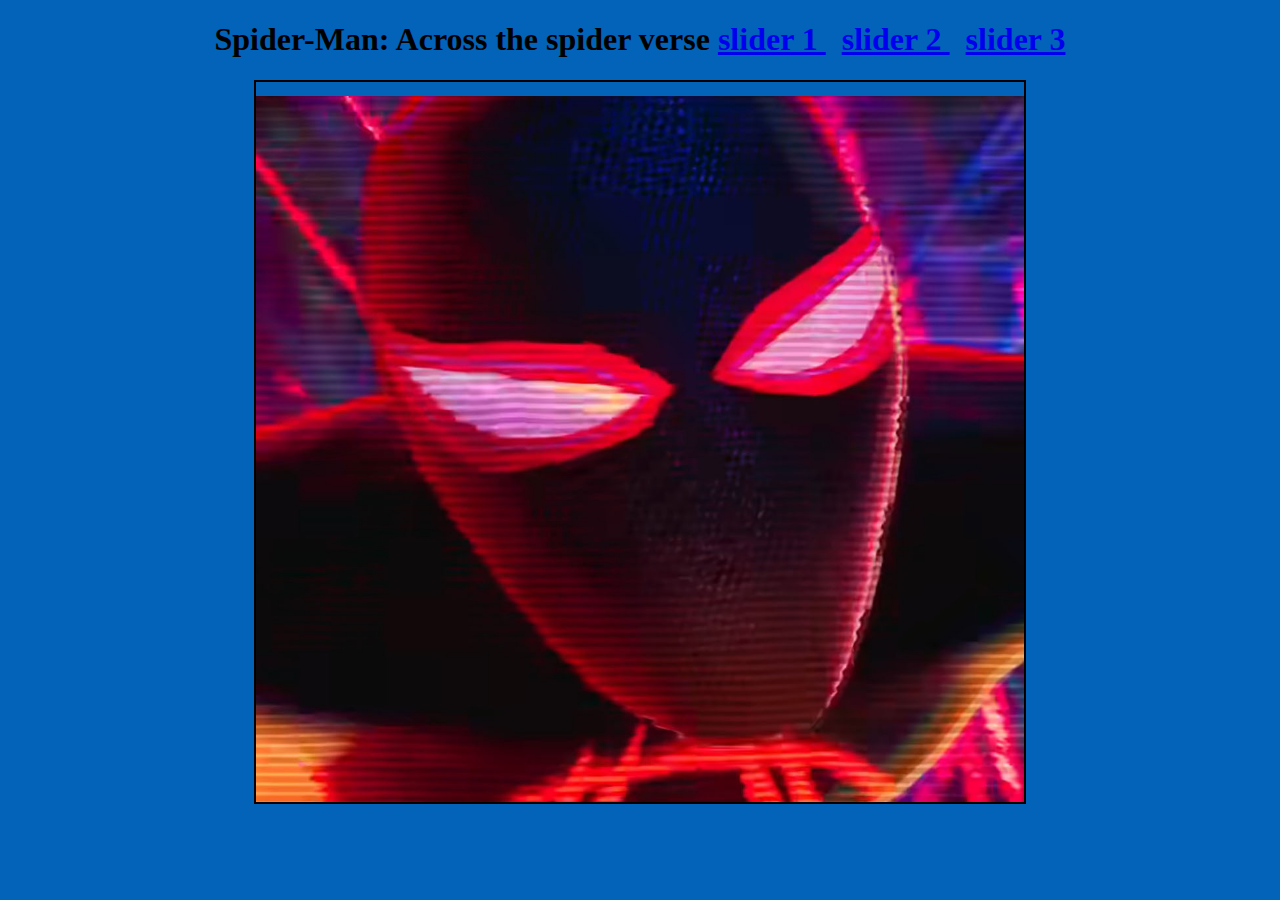
<file: slider/index.html>
<!DOCTYPE html>
<html lang="en">
<head>
    <meta charset="UTF-8">
    <meta name="viewport" content="width=device-width, initial-scale=1.0">
    <link rel="stylesheet" href="style.css">
    <title>Document</title>
</head>
<body>
    <h1>Spider-Man: Across the spider verse  <a href="index.html">slider 1 </a>&nbsp; <a href="secound.html">slider 2 </a> &nbsp; <a href="third.html">slider 3 </a> </h1>
       <div id="theSlider">

       </div>
    
</body>
</html>
</file>
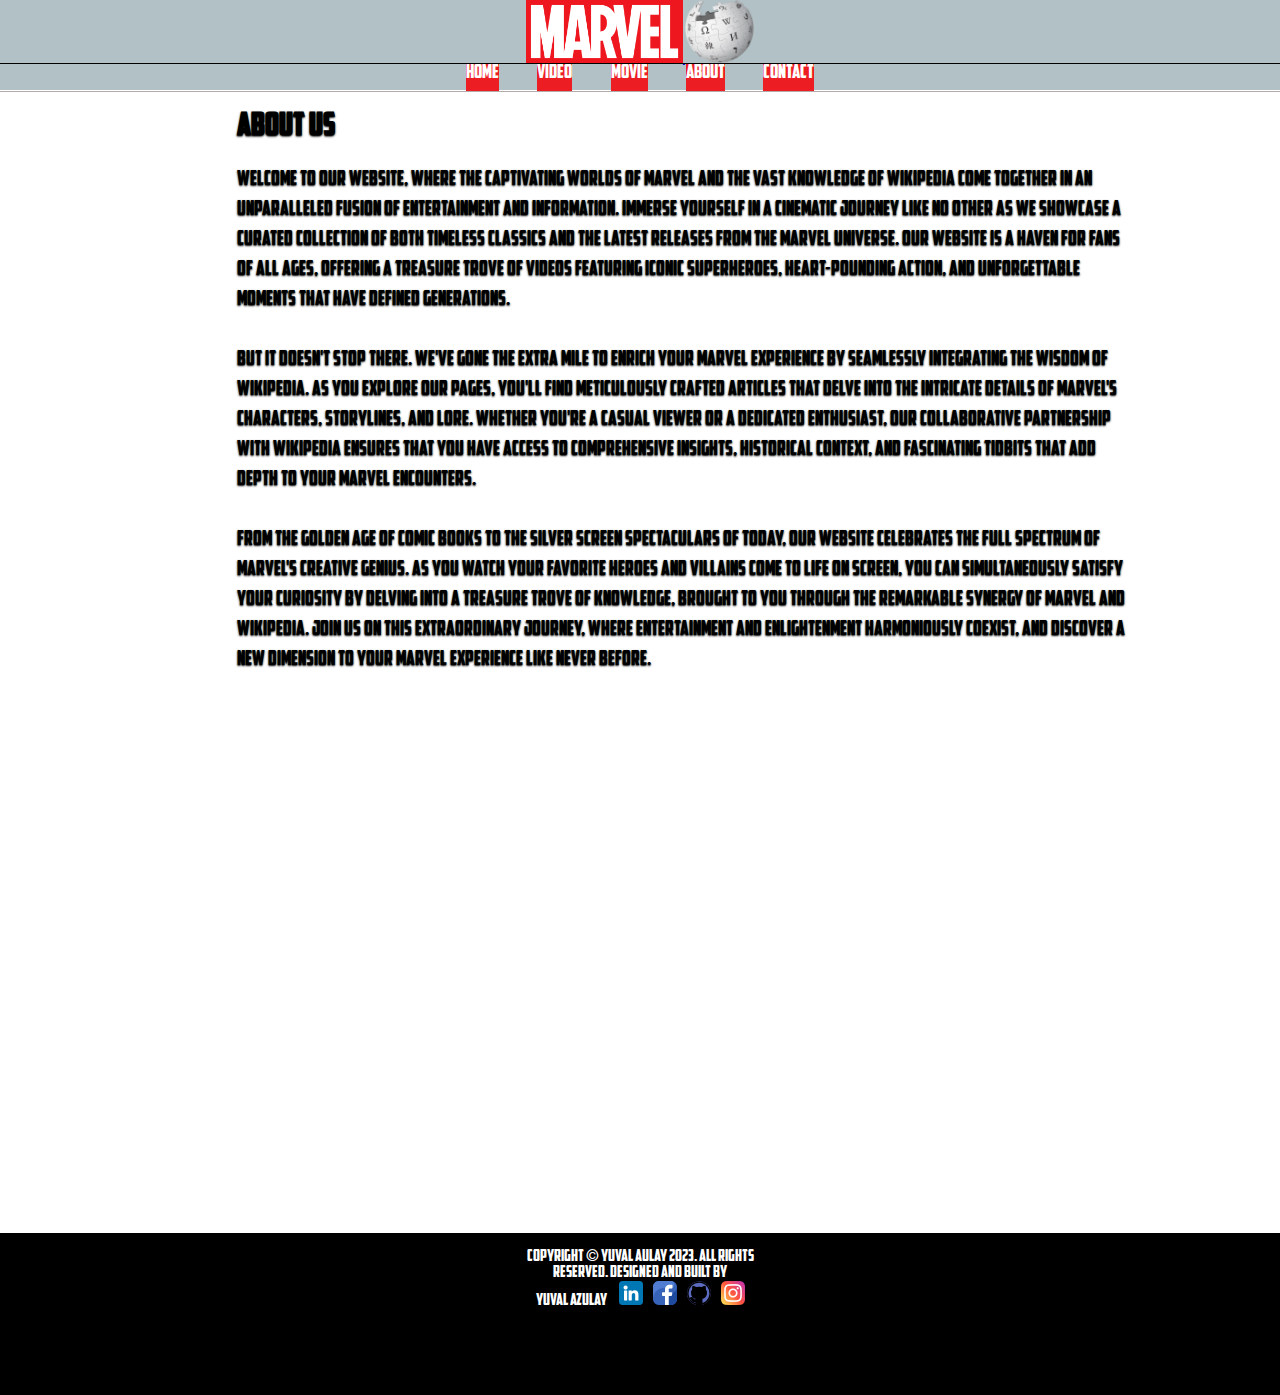
<file: about.html>
<!DOCTYPE html>
<html lang="en">
<head>
    <meta charset="UTF-8">
    <meta name="viewport" content="width=device-width, initial-scale=1.0">
    <link rel="icon" type="image/png" href="icons and imgs/m.png" />
    <link rel="stylesheet" href="style.css">
    <link rel="stylesheet" href="about.css">
    <title>About Us</title>
</head>
<body>
    <div id="gridContainer">
        <div id="header">
            <div id="logos"><a href="index.html">
            <img src="icons and imgs/marvel_logo.png" alt="marvel" id="marvelLogo">
            <img src="icons and imgs/wiki.png" alt="wiki" id="wikiLogo">
            </a></div>
            <div id="menu">
                <a class="Atags" href="index.html">Home</a>
                <a class="Atags"  href="videos.html">Video</a>
                <a class="Atags" href="movies.html">Movie</a>
                <a class="Atags" href="about.html">About</a>
                <a class="Atags" href="contact.html">Contact</a>
                </div>
        </div>
        <div id="mainAbout">
            <img src="icons and imgs/spiderman_cowebs.webp" alt="spiderman on cowebs" id="spiderman_cowebs">
            <div id="about">
                <h1>About Us</h1>
                <p id="pabout">Welcome to our website, where the captivating worlds of Marvel and the vast knowledge of Wikipedia come together in an unparalleled fusion of entertainment and information. Immerse yourself in a cinematic journey like no other as we showcase a curated collection of both timeless classics and the latest releases from the Marvel universe. Our website is a haven for fans of all ages, offering a treasure trove of videos featuring iconic superheroes, heart-pounding action, and unforgettable moments that have defined generations. <br><br>

                    But it doesn't stop there. We've gone the extra mile to enrich your Marvel experience by seamlessly integrating the wisdom of Wikipedia. As you explore our pages, you'll find meticulously crafted articles that delve into the intricate details of Marvel's characters, storylines, and lore. Whether you're a casual viewer or a dedicated enthusiast, our collaborative partnership with Wikipedia ensures that you have access to comprehensive insights, historical context, and fascinating tidbits that add depth to your Marvel encounters. <br><br>
                    
                    From the golden age of comic books to the silver screen spectaculars of today, our website celebrates the full spectrum of Marvel's creative genius. As you watch your favorite heroes and villains come to life on screen, you can simultaneously satisfy your curiosity by delving into a treasure trove of knowledge, brought to you through the remarkable synergy of Marvel and Wikipedia. Join us on this extraordinary journey, where entertainment and enlightenment harmoniously coexist, and discover a new dimension to your Marvel experience like never before.</p>
            </div>

        </div>
        <div id="footerAbout">
            <div id="divFooterText">
                <p id="pfooter">Copyright © Yuval Aulay 2023. All rights reserved. Designed and built by <br> Yuval Azulay &nbsp; <a class="logo" href="https://www.linkedin.com/in/yuval-azulay-976b7b22a/"><img src="icons and imgs/linkedin.png" alt="linkedin"></a>&nbsp;
                  <a class="logo" href="https://www.facebook.com/yuval.azulai/"><img src="icons and imgs/facebook.png" alt="linkedin"></a>&nbsp;
                     <a class="logo" href="https://github.com/yuvalaz"><img src="icons and imgs/github.png" alt=""></a>&nbsp;
                     <a class="logo" href="https://www.instagram.com/yuval_azulai20/"><img src="icons and imgs/instagram.png" alt=""></a></p>
            </div>
        </div>
        </div>
    </div>  


  
</body>
</html>
</file>
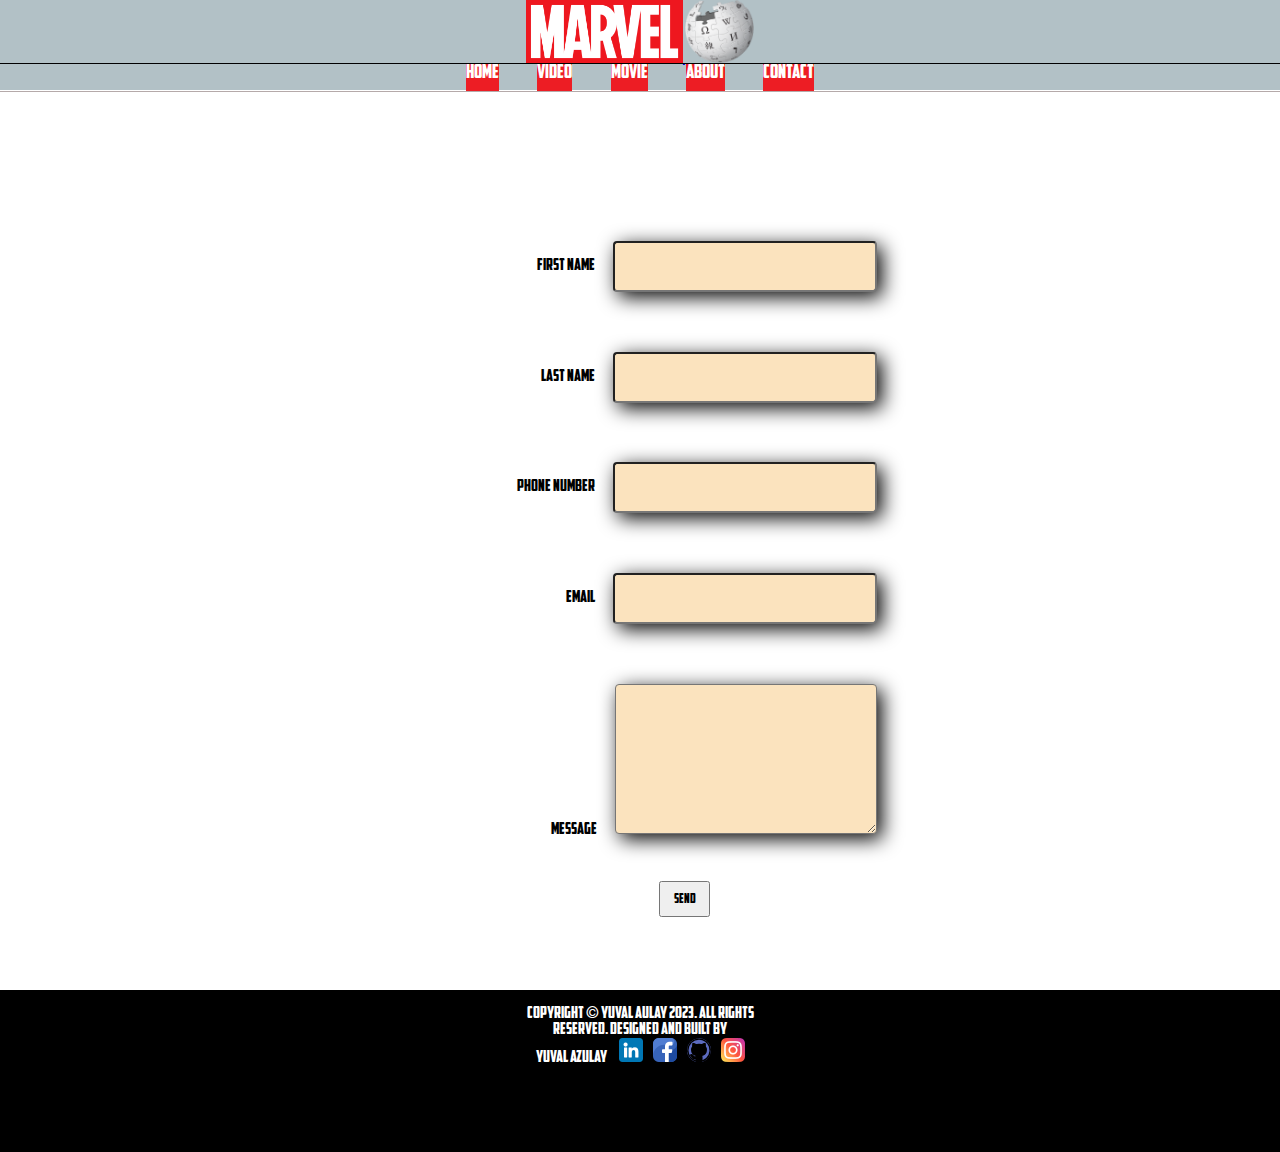
<file: contact.html>
<!DOCTYPE html>
<html lang="en">
<head>
    <meta charset="UTF-8">
    <meta name="viewport" content="width=device-width, initial-scale=1.0">
    <link rel="icon" type="image/png" href="icons and imgs/m.png" />
    <link rel="stylesheet" href="style.css">
    <link rel="stylesheet" href="contact.css">
    <title>Contact</title>
</head>
<body>
    <div id="gridContainer">
        <div id="header">
            <div id="logos"><a href="index.html">
            <img src="icons and imgs/marvel_logo.png" alt="marvel" id="marvelLogo">
            <img src="icons and imgs/wiki.png" alt="wiki" id="wikiLogo">
            </a></div>
            <div id="menu">
                <a class="Atags" href="index.html">Home</a>
                <a class="Atags"  href="videos.html">Video</a>
                <a class="Atags" href="movies.html">Movie</a>
                <a class="Atags" href="about.html">About</a>
                <a class="Atags" href="contact.html">Contact</a>
                </div>
        </div>
        <div id="mainContact">
            <img src="icons and imgs/spiderman_cowebs.webp" alt="spiderman on cowebs" id="spiderman_cowebs">
            <form action="">
            <div id="formDiv">
              <p>First Name &nbsp;&nbsp;<input class="input" type="text" id="fname" for="fname" required></p>
                <p>Last Name &nbsp;&nbsp;<input class="input" type="text" id="lname" for="lname" required></p>
                <p>Phone Number &nbsp;&nbsp;<input class="input" type="text" id="pnum" for="phone" required></p>
                <p>Email &nbsp;&nbsp;<input class="input" type="email" id="email" for="email" required></p>
                <p id="pmessage">&nbsp;&nbsp;&nbsp;&nbsp;Message &nbsp;&nbsp;<textarea class="input" id="message" name="message" rows="40" cols="7" required></textarea></p>
                 <button id="button">Send</button> 
            </div>
            </form>
        </div>
        <div id="footer">
            <div id="divFooterText">
                <p id="pfooter">Copyright © Yuval Aulay 2023. All rights reserved. Designed and built by <br> Yuval Azulay &nbsp; <a class="logo" href="https://www.linkedin.com/in/yuval-azulay-976b7b22a/"><img src="icons and imgs/linkedin.png" alt="linkedin"></a>&nbsp;
                  <a class="logo" href="https://www.facebook.com/yuval.azulai/"><img src="icons and imgs/facebook.png" alt="linkedin"></a>&nbsp;
                     <a class="logo" href="https://github.com/yuvalaz"><img src="icons and imgs/github.png" alt=""></a>&nbsp;
                     <a class="logo" href="https://www.instagram.com/yuval_azulai20/"><img src="icons and imgs/instagram.png" alt=""></a></p>
            </div>
        </div>
        </div>
    </div>  


  
</body>
</html>
</file>
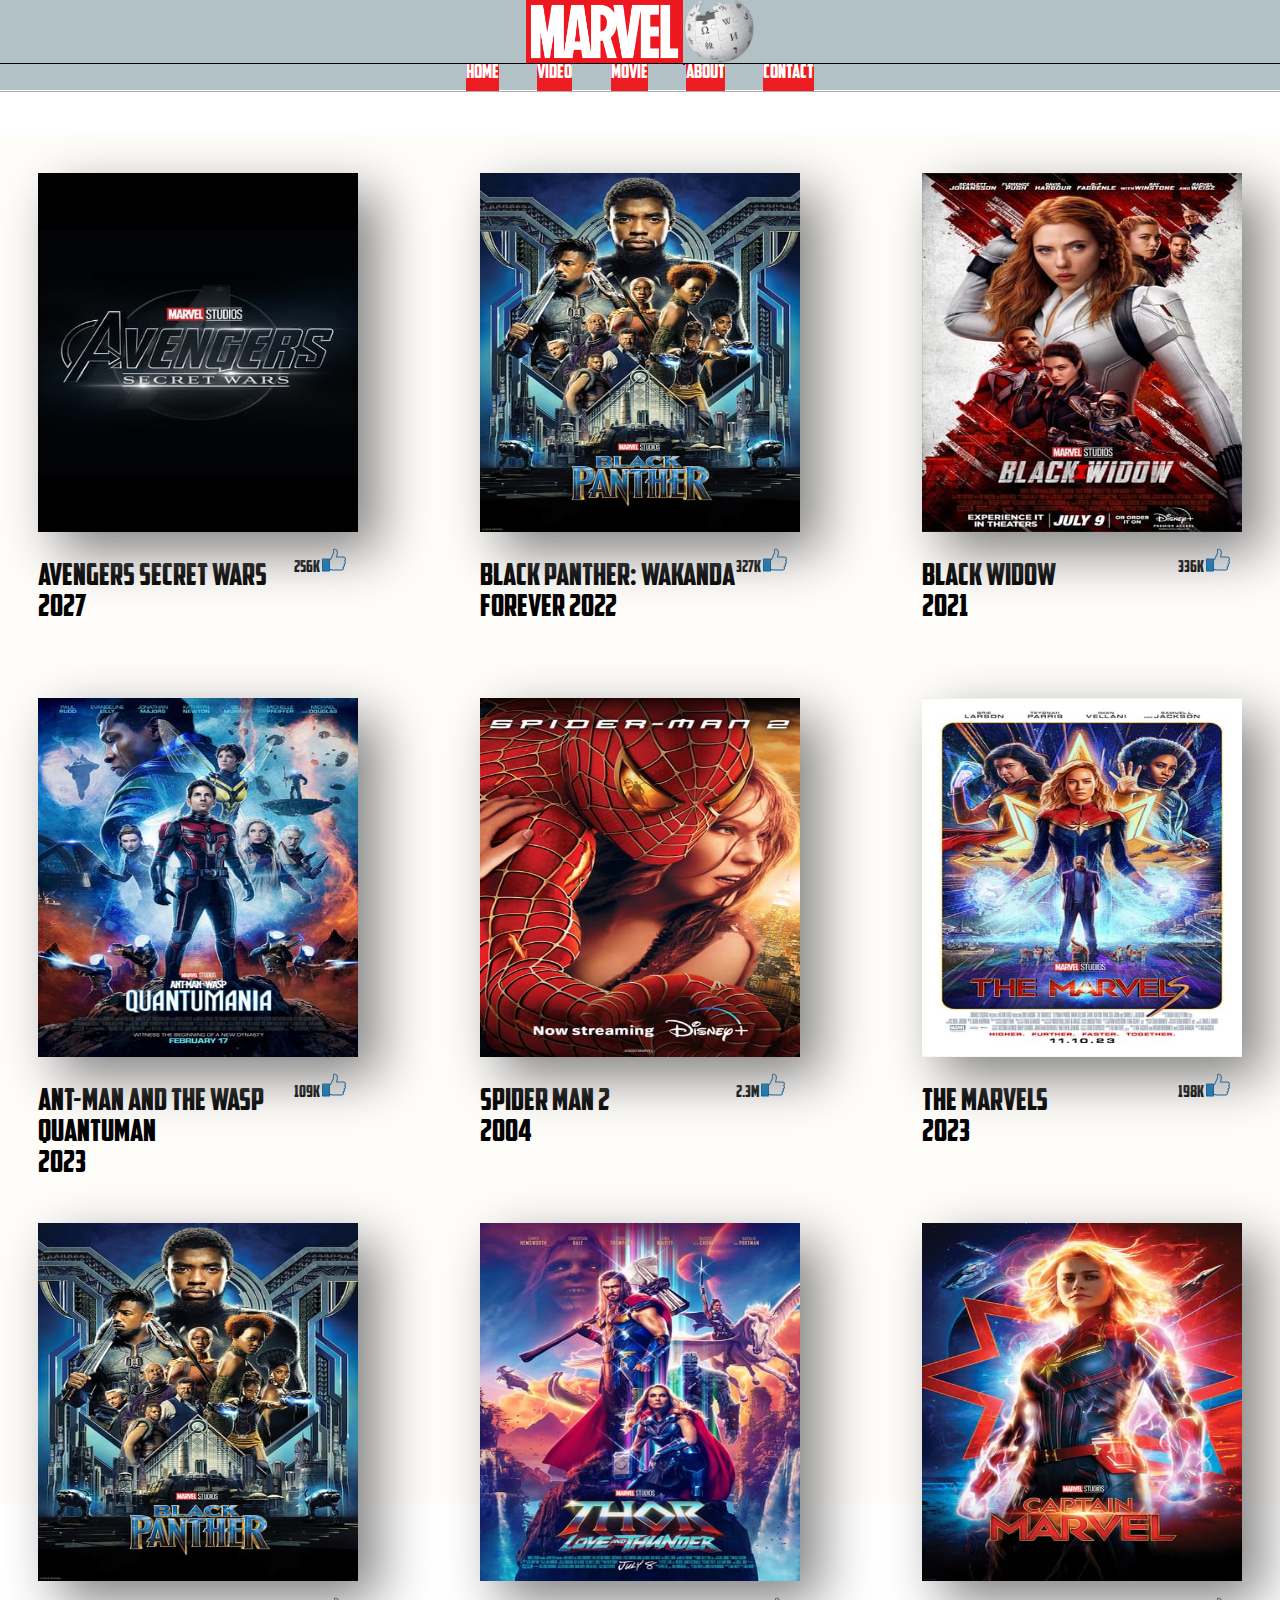
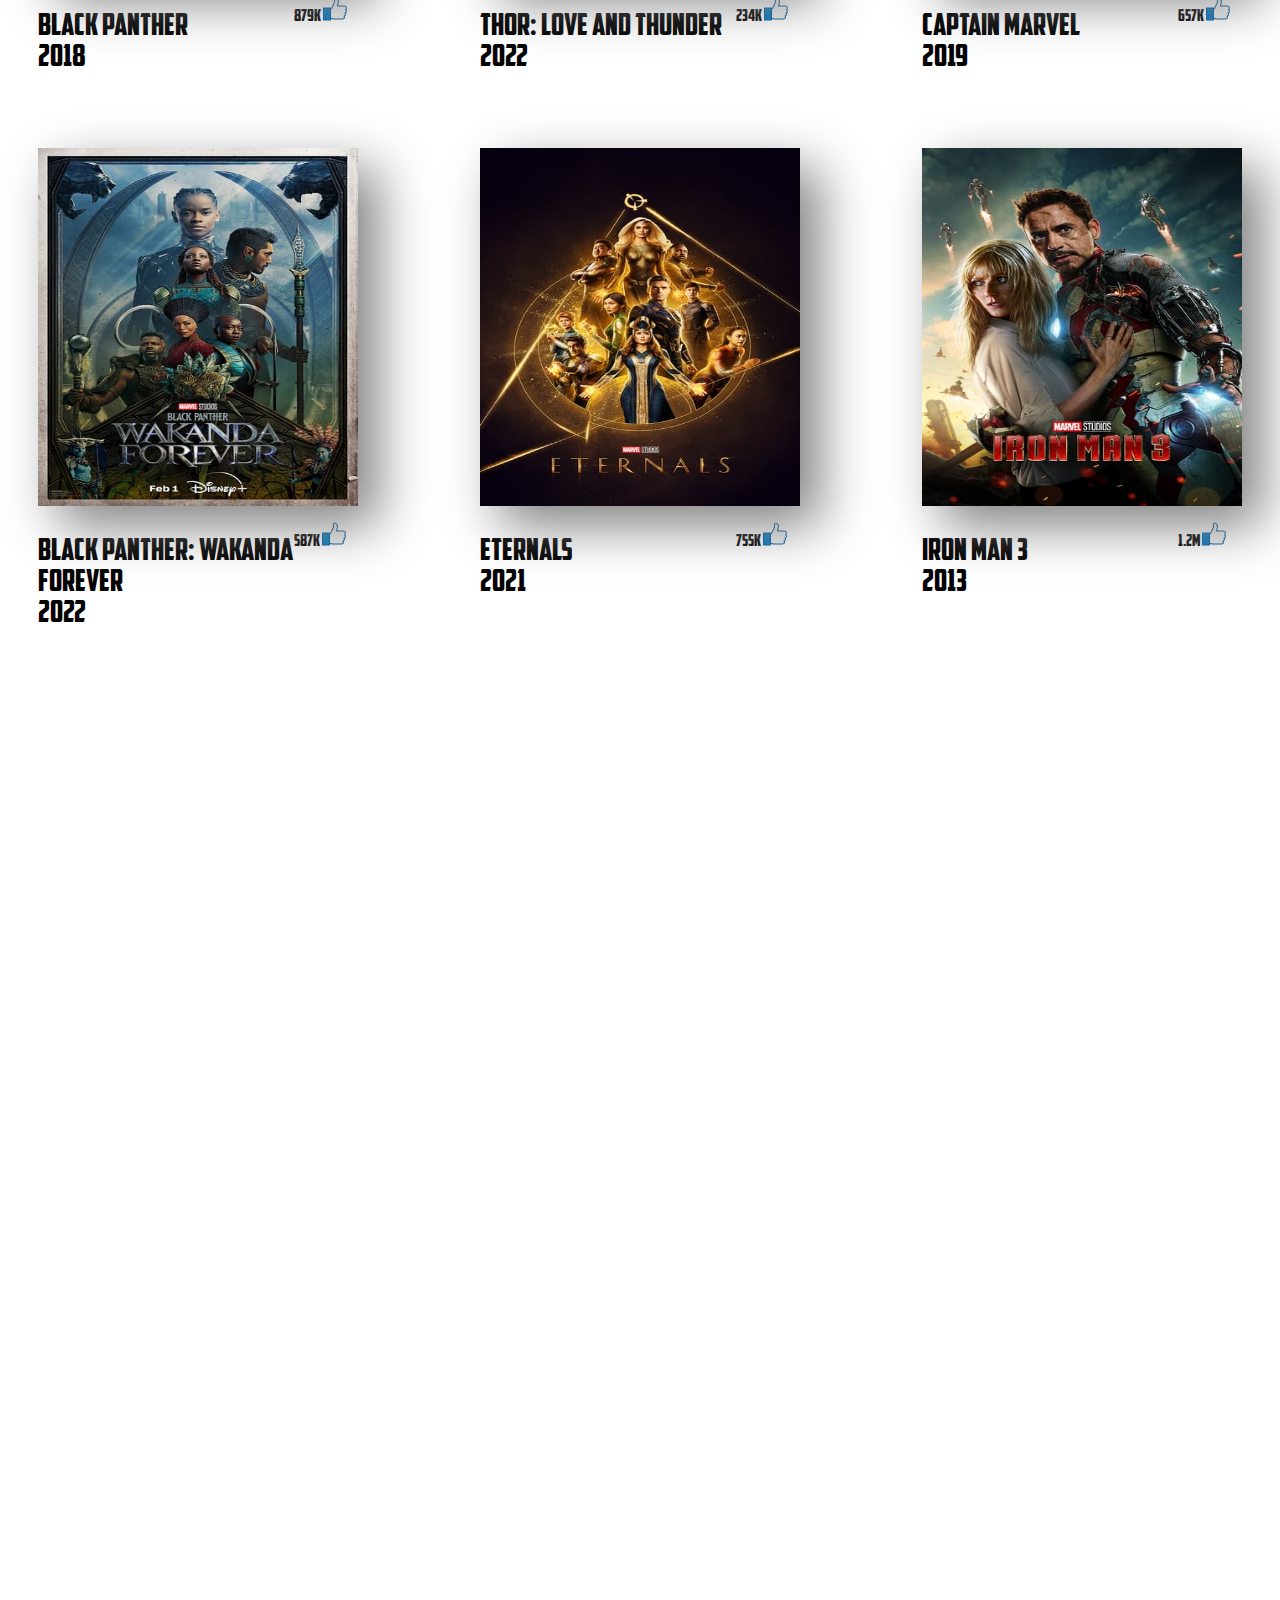
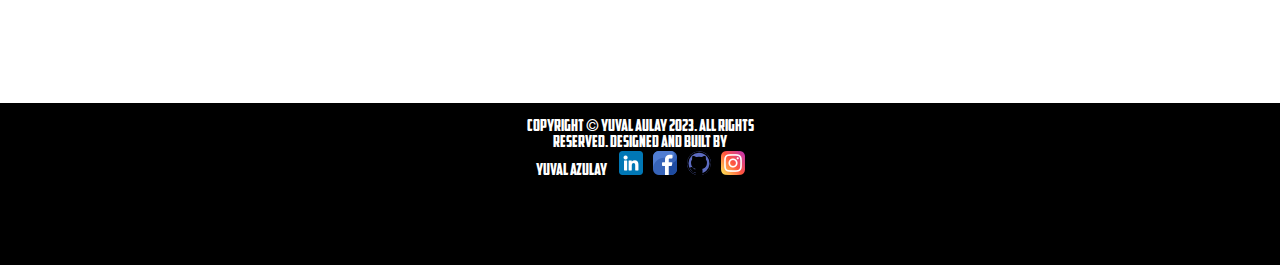
<file: movies.html>
<!DOCTYPE html>
<html lang="en">
<head>
    <meta charset="UTF-8">
    <meta name="viewport" content="width=device-width, initial-scale=1.0">
    <link rel="icon" type="image/png" href="icons and imgs/m.png" />
    <link rel="stylesheet" href="style.css">
    <link rel="stylesheet" href="movies.css">
    <title>Movies</title>
</head>
<body>
    <div id="gridContainer">
        <div id="header">
            <div id="logos"><a href="index.html">
            <img src="icons and imgs/marvel_logo.png" alt="marvel" id="marvelLogo">
            <img src="icons and imgs/wiki.png" alt="wiki" id="wikiLogo">
            </a></div>
            <div id="menu">
                <a class="Atags" href="index.html">Home</a>
                <a class="Atags"  href="videos.html">Video</a>
                <a class="Atags" href="movies.html">Movie</a>
                <a class="Atags" href="about.html">About</a>
                <a class="Atags" href="contact.html">Contact</a>
                </div>
        </div>
        <div id="mainMovies">
             <div class="picture">
                <img src="icons and imgs/Avengers_Secret_Wars.jpg" alt="Avengers Secret Wars" title="Avengers Secret Wars" class="moviesPic">
                <p class="pPic">Avengers Secret Wars <br> 2027</p>
                <p class="likes">256K <img src="icons and imgs/like.png" alt=""></p>
             </div>
             <div class="picture">
                <img src="icons and imgs/black_panther.jpg" alt="Black Panther" title="Black Panther" class="moviesPic">
                <p class="pPic">Black Panther: Wakanda Forever 2022</p>
                <p class="likes">327K <img src="icons and imgs/like.png" alt=""></p>
             </div>
             <div class="picture">
                <img src="icons and imgs/black_widow.jpg" alt="Black Widow" title="Black Widow" class="moviesPic">
                <p class="pPic">Black Widow <br> 2021</p>
                <p class="likes">336K <img src="icons and imgs/like.png" alt=""></p>
             </div>
             <div class="picture">
                <img src="icons and imgs/ant-man_and_the_wasp_quantumania.jpg" alt="Ant-man And The Wasp Quantuman" title="Ant-man And The Wasp: Quantumania" class="moviesPic">
                <p class="pPic">Ant-man And The Wasp Quantuman <br> 2023</p>
                <p class="likes">109K <img src="icons and imgs/like.png" alt=""></p>
             </div>
             <div class="picture">
                <img src="icons and imgs/spider-man2.jpg" alt="Spider Man 2" title="Spider Man 2" class="moviesPic">
                <p class="pPic">Spider Man 2 <br> 2004</p>
                <p class="likes">2.3M <img src="icons and imgs/like.png" alt=""></p>
             </div>
             <div class="picture">
                <img src="icons and imgs/The_Marvels.jpg" alt="The Marvels" title="The Marvels" class="moviesPic">
                <p class="pPic">The Marvels <br> 2023</p>
                <p class="likes">198K <img src="icons and imgs/like.png" alt=""></p>
             </div>
             <div class="picture">
                <img src="icons and imgs/black_panther.jpg" alt="Black Panther" title="Black Panther" class="moviesPic">
                <p class="pPic">Black Panther <br> 2018</p>
                <p class="likes">879K <img src="icons and imgs/like.png" alt=""></p>
             </div>
             <div class="picture">
                <img src="icons and imgs/thor_love_and_thunder.jpg" alt="Thor: Love And Thunder" title="Thor: Love And Thunder" class="moviesPic">
                <p class="pPic">Thor: Love And Thunder <br> 2022</p>
                <p class="likes">234K <img src="icons and imgs/like.png" alt=""></p>
             </div>
             <div class="picture">
                <img src="icons and imgs/captain_marvel.jpg" alt="Captain Marvel" title="Captain Marvel" class="moviesPic">
                <p class="pPic">Captain Marvel <br> 2019</p>
                <p class="likes">657K <img src="icons and imgs/like.png" alt=""></p>
             </div>
             <div class="picture">
                <img src="icons and imgs/black_panther_wakanda_forever.jpg" alt="Black Panther: Wakanda Forever" title="Black Panther: Wakanda Forever" class="moviesPic">
                <p class="pPic">Black Panther: Wakanda Forever <br> 2022</p>
                <p class="likes">587K <img src="icons and imgs/like.png" alt=""></p>
             </div>
             <div class="picture">
                <img src="icons and imgs/eternals.jpg" alt="Eternals" title="Eternals" class="moviesPic">
                <p class="pPic">Eternals <br> 2021</p>
                <p class="likes">755K <img src="icons and imgs/like.png" alt=""></p>
             </div>
             <div class="picture">
                <img src="icons and imgs/iron_man3.jpg" alt="Iron Man 3" title="Iron Man 3" class="moviesPic">
                <p class="pPic">Iron Man 3  <br> 2013</p>
                <p class="likes">1.2M <img src="icons and imgs/like.png" alt=""></p>
             </div>
        </div>    
        </div>
        </div>
        <div id="footerMovies">
            <div id="divFooterText">
                <p id="pfooter">Copyright © Yuval Aulay 2023. All rights reserved. Designed and built by <br> Yuval Azulay &nbsp; <a class="logo" href="https://www.linkedin.com/in/yuval-azulay-976b7b22a/"><img src="icons and imgs/linkedin.png" alt="linkedin"></a>&nbsp;
                  <a class="logo" href="https://www.facebook.com/yuval.azulai/"><img src="icons and imgs/facebook.png" alt="linkedin"></a>&nbsp;
                     <a class="logo" href="https://github.com/yuvalaz"><img src="icons and imgs/github.png" alt=""></a>&nbsp;
                     <a class="logo" href="https://www.instagram.com/yuval_azulai20/"><img src="icons and imgs/instagram.png" alt=""></a></p>
            </div>
        </div> 
         



</body>
</html>
</file>
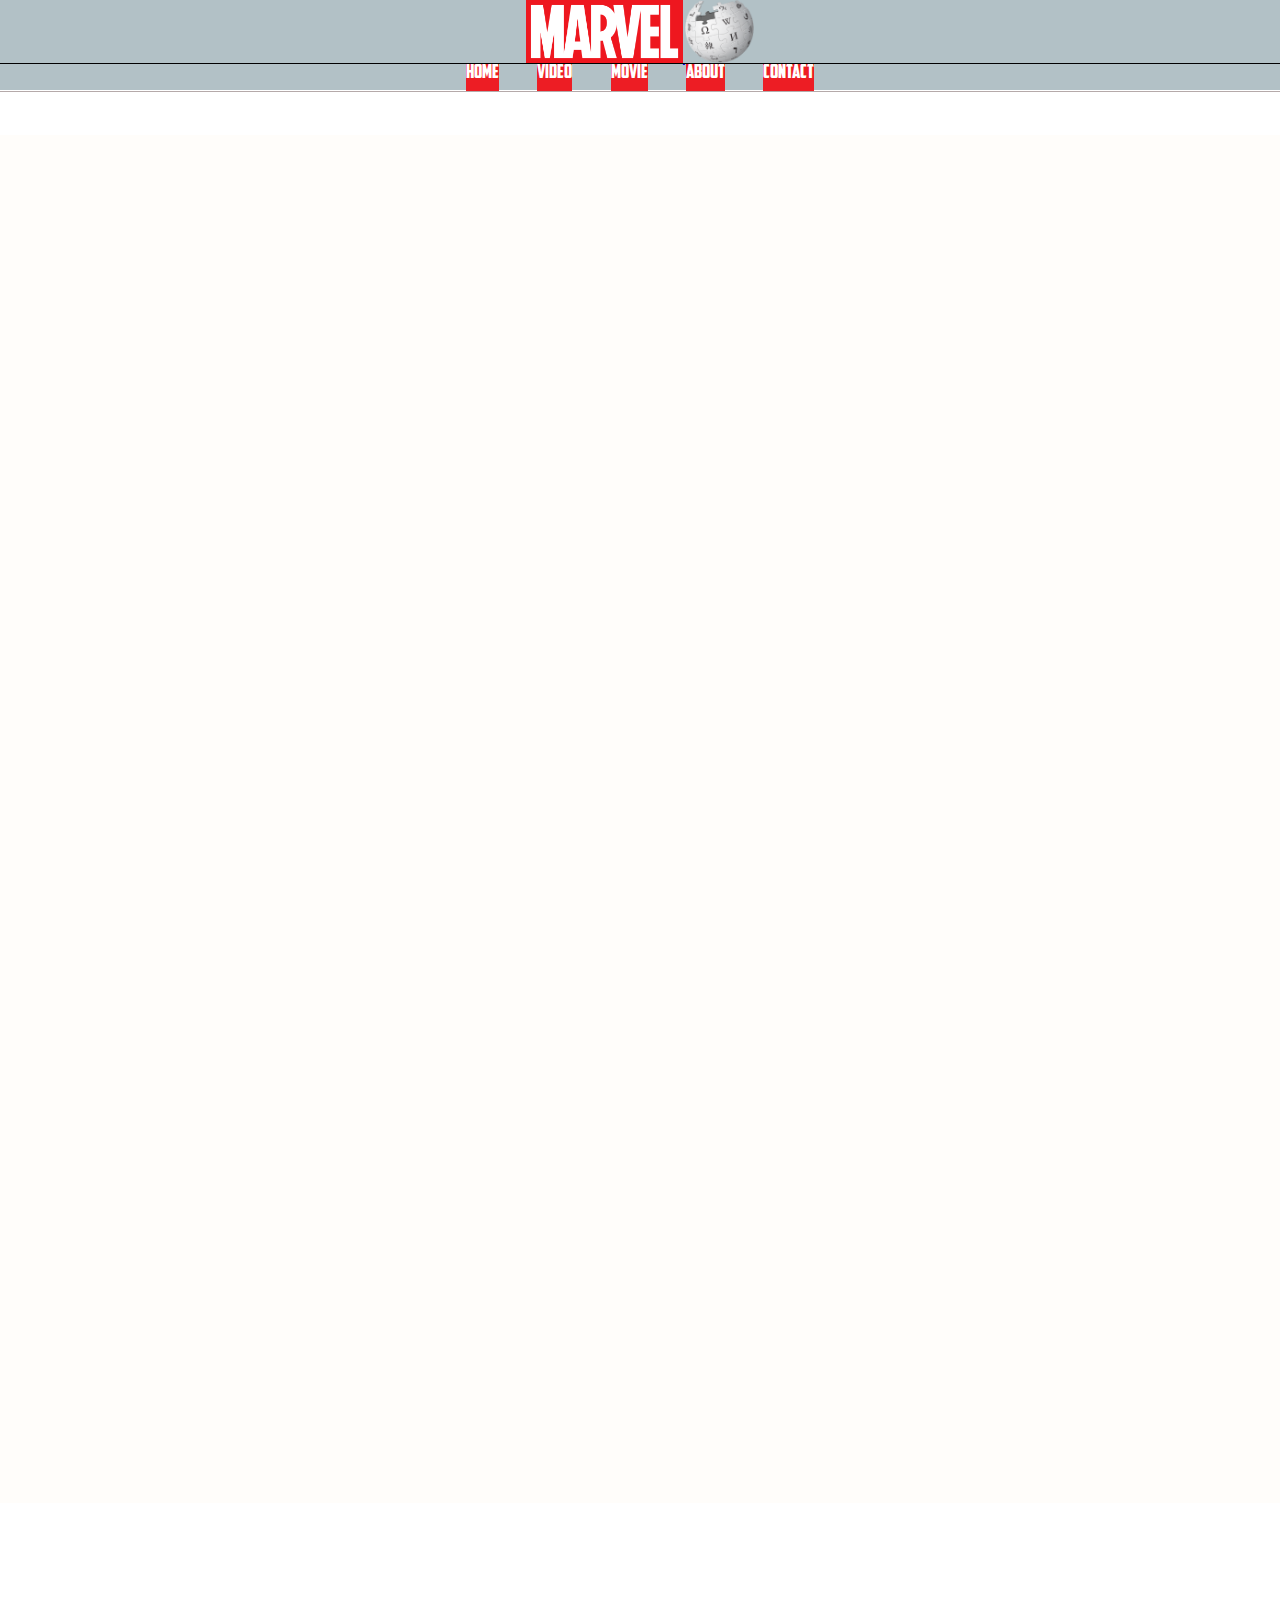
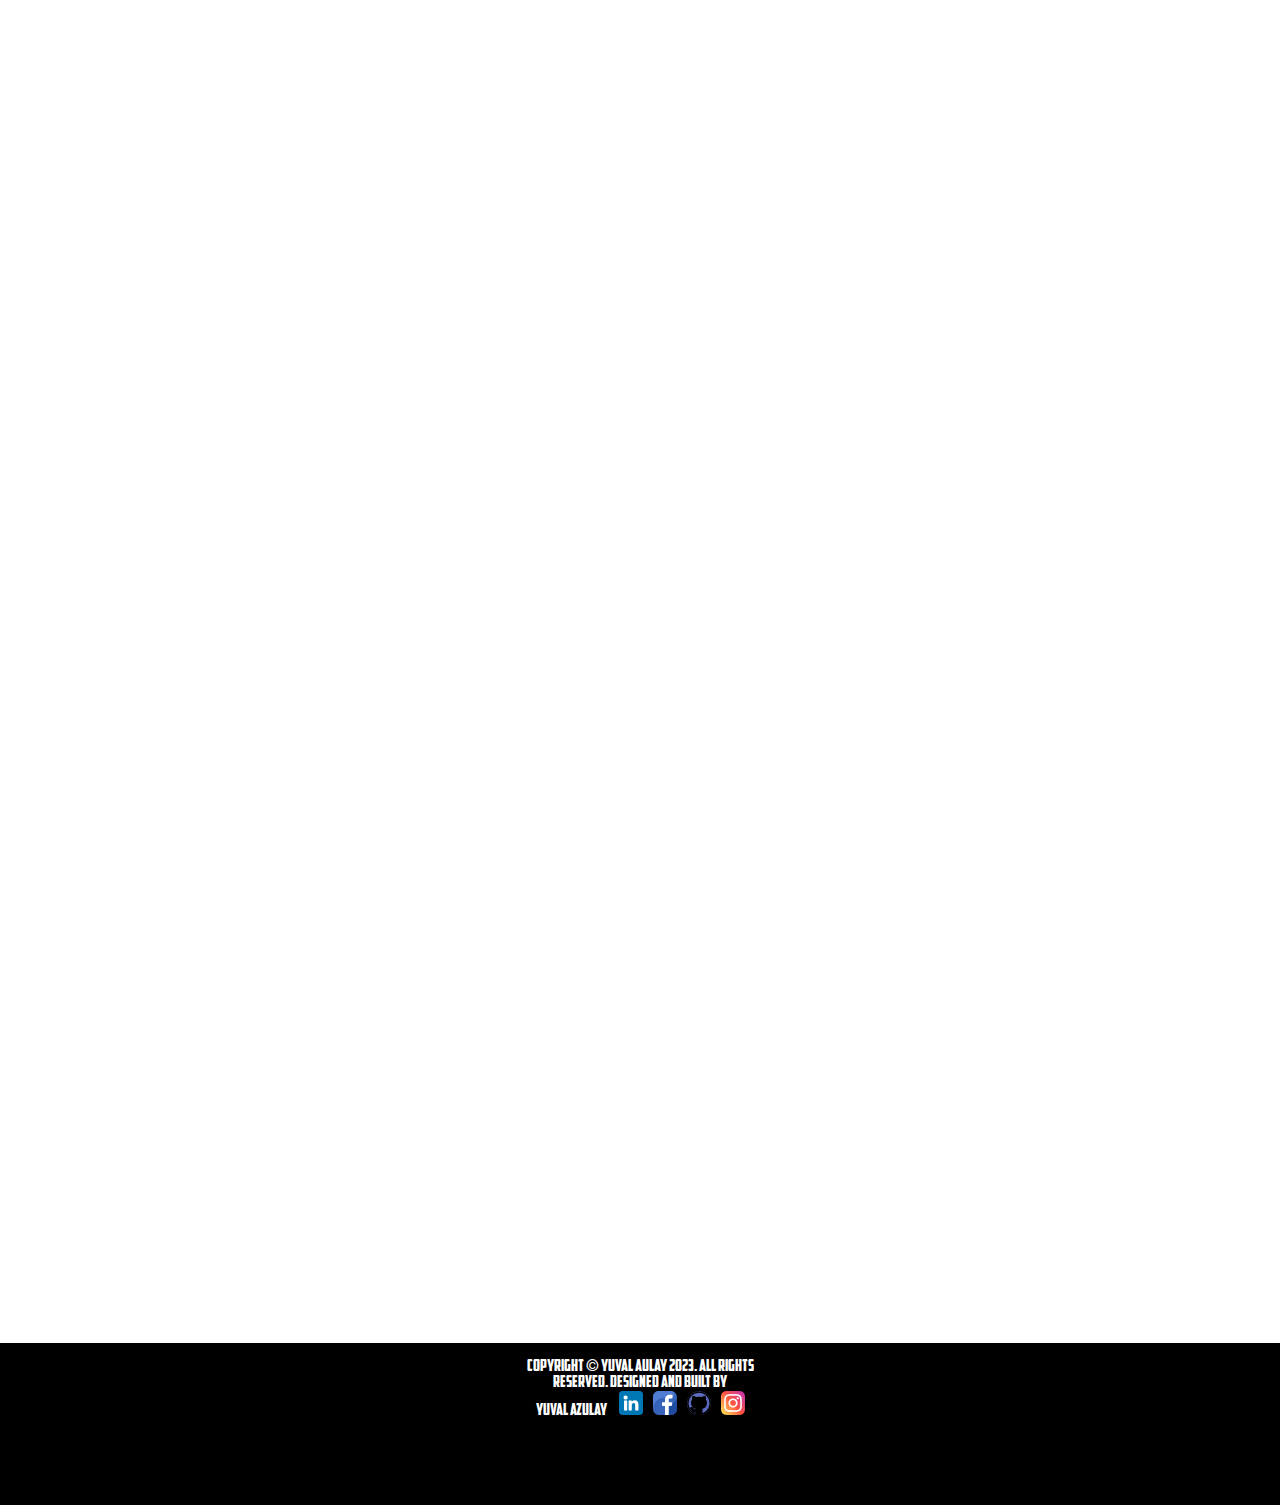
<file: videos.html>
<!DOCTYPE html>
<html lang="en">
<head>
    <meta charset="UTF-8">
    <meta name="viewport" content="width=device-width, initial-scale=1.0">
    <link rel="icon" type="image/png" href="icons and imgs/m.png" />
    <link rel="stylesheet" href="style.css">
    <link rel="stylesheet" href="video.css">
    <title>videos</title>
</head>
<body>
    <div id="gridContainer">
       <div id="header">
            <div id="logos"><a href="index.html">
            <img src="icons and imgs/marvel_logo.png" alt="marvel" id="marvelLogo">
            <img src="icons and imgs/wiki.png" alt="wiki" id="wikiLogo">
            </a></div>
            <div id="menu">
                <a class="Atags" href="index.html">Home</a>
                <a class="Atags"  href="videos.html">Video</a>
                <a class="Atags" href="movies.html">Movie</a>
                <a class="Atags" href="about.html">About</a>
                <a class="Atags" href="contact.html">Contact</a>
                </div>
        </div>
        <div id="mainVideo">
            
            <iframe width="560" class="video" height="315" src="https://www.youtube.com/embed/bgqGdIoa52s" title="YouTube video player" frameborder="0" allow="accelerometer; autoplay; clipboard-write; encrypted-media; gyroscope; picture-in-picture; web-share" allowfullscreen></iframe>
            <iframe width="560" class="video" height="315" src="https://www.youtube.com/embed/dKrVegVI0Us" title="YouTube video player" frameborder="0" allow="accelerometer; autoplay; clipboard-write; encrypted-media; gyroscope; picture-in-picture; web-share" allowfullscreen></iframe>
            <iframe width="560" class="video" height="315" src="https://www.youtube.com/embed/Go8nTmfrQd8" title="YouTube video player" frameborder="0" allow="accelerometer; autoplay; clipboard-write; encrypted-media; gyroscope; picture-in-picture; web-share" allowfullscreen></iframe>
            <iframe width="560" class="video" height="315" src="https://www.youtube.com/embed/dug56u8NN7g" title="YouTube video player" frameborder="0" allow="accelerometer; autoplay; clipboard-write; encrypted-media; gyroscope; picture-in-picture; web-share" allowfullscreen></iframe>
            <iframe width="560" class="video" height="315" src="https://www.youtube.com/embed/xbqNb2PFKKA" title="YouTube video player" frameborder="0" allow="accelerometer; autoplay; clipboard-write; encrypted-media; gyroscope; picture-in-picture; web-share" allowfullscreen></iframe>
            <iframe width="560" class="video" height="315" src="https://www.youtube.com/embed/jAy6NJ_D5vU" title="YouTube video player" frameborder="0" allow="accelerometer; autoplay; clipboard-write; encrypted-media; gyroscope; picture-in-picture; web-share" allowfullscreen></iframe>
            <iframe width="560" class="video" height="315" src="https://www.youtube.com/embed/o77h301-VIE" title="YouTube video player" frameborder="0" allow="accelerometer; autoplay; clipboard-write; encrypted-media; gyroscope; picture-in-picture; web-share" allowfullscreen></iframe>
            <iframe width="560" class="video" height="315" src="https://www.youtube.com/embed/aWzlQ2N6qqg" title="YouTube video player" frameborder="0" allow="accelerometer; autoplay; clipboard-write; encrypted-media; gyroscope; picture-in-picture; web-share" allowfullscreen></iframe>
            <iframe width="560" class="video" height="315" src="https://www.youtube.com/embed/COvnHv42T-A" title="YouTube video player" frameborder="0" allow="accelerometer; autoplay; clipboard-write; encrypted-media; gyroscope; picture-in-picture; web-share" allowfullscreen></iframe>
            <iframe width="560" class="video" height="315" src="https://www.youtube.com/embed/T3T-evQZiQo" title="YouTube video player" frameborder="0" allow="accelerometer; autoplay; clipboard-write; encrypted-media; gyroscope; picture-in-picture; web-share" allowfullscreen></iframe>
            <iframe width="560" class="video" height="315" src="https://www.youtube.com/embed/_rRoD28-WgU" title="YouTube video player" frameborder="0" allow="accelerometer; autoplay; clipboard-write; encrypted-media; gyroscope; picture-in-picture; web-share" allowfullscreen></iframe>
            <iframe width="560" class="video" height="315" src="https://www.youtube.com/embed/COvnHv42T-A" title="YouTube video player" frameborder="0" allow="accelerometer; autoplay; clipboard-write; encrypted-media; gyroscope; picture-in-picture; web-share" allowfullscreen></iframe>
            <iframe width="560" class="video" height="315" src="https://www.youtube.com/embed/ZFHyPLaENRE" title="YouTube video player" frameborder="0" allow="accelerometer; autoplay; clipboard-write; encrypted-media; gyroscope; picture-in-picture; web-share" allowfullscreen></iframe>
        </div>


                

             </div>
        <div id="footerVideo">
            <div id="divFooterText">
                <p id="pfooter">Copyright © Yuval Aulay 2023. All rights reserved. Designed and built by <br> Yuval Azulay &nbsp; <a class="logo" href="https://www.linkedin.com/in/yuval-azulay-976b7b22a/"><img src="icons and imgs/linkedin.png" alt="linkedin"></a>&nbsp;
                  <a class="logo" href="https://www.facebook.com/yuval.azulai/"><img src="icons and imgs/facebook.png" alt="linkedin"></a>&nbsp;
                     <a class="logo" href="https://github.com/yuvalaz"><img src="icons and imgs/github.png" alt=""></a>&nbsp;
                     <a class="logo" href="https://www.instagram.com/yuval_azulai20/"><img src="icons and imgs/instagram.png" alt=""></a></p>
            </div>
        </div>  


</body>
</html>
</file>
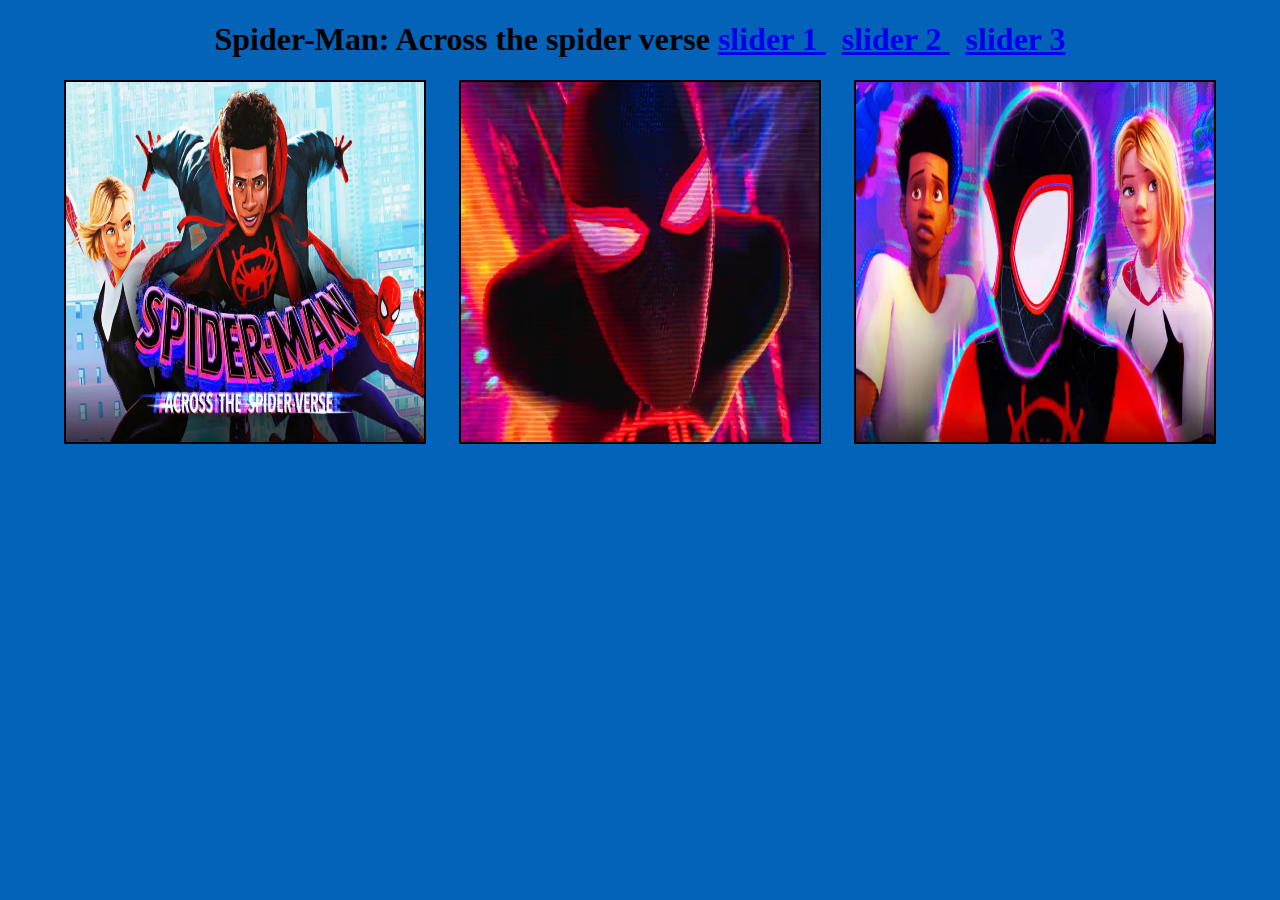
<file: slider/secound.html>
<!DOCTYPE html>
<html lang="en">
<head>
    <meta charset="UTF-8">
    <meta name="viewport" content="width=device-width, initial-scale=1.0">
    <link rel="stylesheet" href="secound.css">
    <title>Document</title>
</head>
<body>
    <h1>Spider-Man: Across the spider verse  <a href="index.html">slider 1 </a>&nbsp; <a href="secound.html">slider 2 </a> &nbsp; <a href="third.html">slider 3 </a> </h1>
       <div id="threeSlider">
           <div class="sliders" id="slider1"></div>
           <div class="sliders"  id="slider2"></div>
           <div class="sliders"  id="slider3"></div>
       </div>
       
    
</body>
</html>
</file>
<file: slider/style.css>
body{
    background-color: rgb(2, 99, 184);
}
h1{
    text-align: center;
}
#theSlider {
    width: 60vw;
    height: 80vh;
    border: 2px solid;
    margin-left: auto;
    margin-right: auto;
    background-image: url(pictures/secoundficture.jpg);
    background-attachment: fixed;
    background-size: contain;
    background-position: center;
    background-repeat: no-repeat;
    animation-name: sliderOne;
    animation-duration: 13.5s;
    animation-iteration-count: infinite;
}
@keyframes sliderOne {
    0%  {background-image: url(pictures/firsrpicture.jpg);}
    11%  {background-image: url(pictures/firsrpicture.jpg);}
    11.01%  {background-image: url(pictures/hiddenadd.webp);}
    11.1%  {background-image: url(pictures/secoundficture.jpg);}
    22.1%  {background-image: url(pictures/secoundficture.jpg);}
    22.2%  {background-image: url(pictures/thirdpicture.webp);}
    33.2%  {background-image: url(pictures/thirdpicture.webp);}
    33.3%  {background-image: url(pictures/fourthpicture.jpg);}
    44.3%  {background-image: url(pictures/fourthpicture.jpg);}
    44.4%  {background-image: url(pictures/fifthpicture.jpg);}
    55.4%  {background-image: url(pictures/fifthpicture.jpg);}
    55.5%  {background-image: url(pictures/sixthpicture.webp);}
    66.5%  {background-image: url(pictures/sixthpicture.webp);}
    66.6%  {background-image: url(pictures/seventhpicture.jpg);}
    77.6%  {background-image: url(pictures/seventhpicture.jpg);}
    77.7%  {background-image: url(pictures/eighthpicture.webp);}
    88.7%  {background-image: url(pictures/eighthpicture.webp);}
    88.8%  {background-image: url(pictures/ninthpicture.jpg);}
    99.9%  {background-image: url(pictures/ninthpicture.jpg);}


    
}
</file>
<file: style.css>
@font-face {
    font-family: 'Marvel';
    src: url(AmericanCaptain-MdEY.otf);
}
*{
    font-family: Marvel ;
}
body{
    overflow-x: hidden;
    margin: 0;
}
#gridContainer{
    display: grid;
}
#header{
    display: grid;
    width: 100%;
    height: 10vh;
    background-color: rgb(178, 193, 198);
    justify-content: space-between;
    z-index: 3;


   
}
#logos{
    width: 100vw;
    display: flex;
    justify-content: center;
    height: 7vh;
    background-color: rgb(178, 193, 198);
    z-index: 3;
 }
#marvelLogo{
    height: 100%;


}
#wikiLogo{
    height: 100%;

}
#menu{
    display: flex;
    width: 100vw;
    height: 3vh;
    border-bottom: 0.5px solid rgb(181, 170, 170);
    justify-content: center;
    border-top: 0.5px solid rgb(0, 0, 0);

}



.Atags{
    text-decoration: none;
    color: #fff;
    background-color: rgb(237, 29, 36);
    font-size: 120%;
    margin-left: 1.5%;
    margin-right: 1.5%;
    text-align: center;


}
.Atags:hover{
    text-shadow: 3px 3px 5px #0f0;
    font-weight: bold;
}
#backgroundvideo{
   width: 100%;


}
#main{
    display: flex;
    width: 100vw;
    height: 110vh;
    background-color: rgb(30, 24, 18);

}
#footer{
    display: flex;
    width: 100%;
    height: 18vh;
    background-color: rgb(0, 0, 0);
}
#divFooterText{
    width: 20vw ;
    height: 5vh;
    color: #fff;
    margin-left: auto;
    margin-right: auto;
}
#pfooter{
    text-align: center;
}
@media screen and (max-width: 600px){
    #footer{
        height: 28vh;
    }
    #footerMovies{
        margin-top: 805vh;
    }
    .moviesPic{
        height: 70vh;
    }
    #divtext{
        flex-wrap: wrap;
    }
    .text{
        position: relative;
        right: 10%;
        font-size: 12px;
    }
}
</file>
<file: about.css>
#spiderman_cowebs{
    width: 7vw;
    height: 12vw;
    position: relative;
    left: -20vw;
    bottom: 35vh;
    animation-name: spidermanupside;
    animation-duration: 7s;
    animation-timing-function: linear;
    
    
}
@keyframes spidermanupside {
    0%  {bottom: 35vh;}
    20%  {bottom: -0.5vh;}
    28%  {bottom: 3vh;}
    35%  {bottom: 1vh;}
    90%  {bottom: 0vh;}
    100%  {bottom: 35vh;}

    
}
#mainAbout{
    display: flex;
    justify-content: center;
    height: 108vh;
}


#about{
    width: 70vw;
    height: 80vh;
}
#pabout{
    font-size: 20px;
    line-height: 150%;
    text-shadow: 0.5px 0.5px 2px;
}
h1{
    text-shadow: 0.5px 0.5px 2px;
} 
#footerAbout{
    height: 18vh;
    display: flex;
    width: 100%;
    height: 18vh;
    background-color: rgb(0, 0, 0);
    margin-top: 19vh;
}
@media screen and (max-width: 600px){
    #footerAbout{
        height: 28vh;
        margin-top: 86vh;
    }
}
</file>
<file: contact.css>
#spiderman_cowebs{
    width: 7vw;
    height: 12vw;
    position: relative;
    left: 0vw;
    bottom: 35vh;
    animation-name: spidermanupside;
    animation-duration: 7s;
    animation-timing-function: linear;
    
    
}
@keyframes spidermanupside {
    0%  {bottom: 35vh;}
    20%  {bottom: -0.5vh;}
    28%  {bottom: 3vh;}
    35%  {bottom: 1vh;}
    90%  {bottom: 0vh;}
    100%  {bottom: 35vh;}

    
}
#mainContact{
    width: 100vw;
    display: flex;
    justify-content: center;
    height: 7vh;
    z-index: 3;
    height: 100vh;
}
#formDiv{
    width: 30vw;
    height: 80vh;
    display: flex;
    flex-wrap: wrap;
    flex-direction: row;
    justify-content: space-between;
    margin-top: 15vh;
    justify-content: flex-end;

}
.input{
    width: 20vw;
    height: 5vh;
    border-radius: 4px;
    box-shadow: 5px 5px 20px;
    background-color: rgb(251, 227, 190);


}
#button{
    width: 4vw;
    height: 4vh;
    margin-left: auto;
    margin-right: auto;

}
#message{
    height: 16vh;
}
@media screen and (max-width: 600px){
    #button{
        width: 14vw;
    }
    .input{
        width: 27vh;
    }
}
</file>
<file: movies.css>
#mainMovies{
    display: flex;
    display: flex;
    flex-direction: row;
    flex-wrap: wrap;
    justify-content: space-between;
    width: 100vw;
    height: 152vh;
    margin-top: 5vh;
    background-color: rgb(255, 253, 250);
}
#footerMovies{
    display: flex;
    flex-direction: row;
    width: 100%;
    height: 18vh;
    margin-top: 200vh;
    background-color: rgb(0, 0, 0);
}

   
.picture{
    width: 25vw; 
    height: 35vw;
    margin: 3%;
    display: grid;
    grid-template-columns: 80% 20%;
    grid-template-rows: 80% 20%;
    grid-template-areas: 
    "header header"
    "menu footer";

}


.moviesPic{
    width: 100%;
    height: 28vw;
    position: relative;
    grid-area: header;
    box-shadow: 20px 20px 50px rgb(128, 128, 128);
}
.picture:hover .moviesPic{
    bottom: 2%;
    box-shadow: 20px 30px 50px rgb(128, 128, 128);

    
}
.pPic{
    font-size: 190%;
    grid-area: menu;
}
.likes{
    margin-top: 25%;
    grid-area: footer;
}
.likes:hover{
    color: rgb(43,122 ,169)
}

@media screen and (max-width: 600px){
    .picture{
        width: 80%;
        height: 50%;
        margin-left: 15%;
    }
    #footerMovies{
        margin-top: 805vh;
        height: 28vh;
    }
    .moviesPic{
        height: 93vw;
    }
}
</file>
<file: video.css>
.video{
    width: 30%;
    height: 30%;
    margin: 1%;
    margin-top: 4%;
    border-radius: 2%;
}
.video:hover{
    border-radius: 0%;
}

#mainVideo{
    display: flex;
    display: flex;
    flex-direction: row;
    flex-wrap: wrap;
    justify-content: space-between;
    width: 100vw;
    height: 152vh;
    margin-top: 5vh;
    background-color: rgb(255, 253, 250);

}
#footerVideo{
    display: flex;
    width: 100%;
    height: 18vh;
    margin-top: 160vh;
    background-color: rgb(0, 0, 0);
}

@media screen and (max-width: 600px){
    .video{
        width: 80%;
        height: 50%;
    }
    #footerVideo{
        margin-top: 900vh;
        height: 28vh;
    }
    
}
</file>
<file: slider/secound.css>
body{
    background-color: rgb(2, 99, 184);
}
h1{
    text-align: center;
}
#threeSlider{
    width: 90vw;
    height: 80vh;
    margin-left: auto;
    margin-right: auto;
    display: flex;
    flex-direction: row;
    justify-content: space-between;
    background-attachment: fixed;
    background-size: contain;
    background-position: center;
    background-repeat: no-repeat;
    animation-name: sliderOne;
    animation-duration: 13.5s;
    animation-iteration-count: infinite;
}
.sliders{
    width: 28vw;
    height: 40vh;
    background-attachment: local;
    background-size: 100% 100%;
    background-position: center;
    background-repeat: no-repeat;
    border: 2px solid;
    animation-duration: 5s;
    animation-iteration-count: infinite;
}
#slider1{

    background-image: url(pictures/firsrpicture.jpg);
    animation-name: sliderTwo1 ;
    


}
#slider2{

    background-image: url(pictures/secoundficture.jpg);
    animation-name: sliderTwo2 ;

}#slider3{

    background-image: url(pictures/thirdpicture.webp);
    animation-name: sliderTwo3 ;

}
@keyframes sliderTwo1 {
    0%  {background-image: url(pictures/firsrpicture.jpg);}
    33.2%  {background-image: url(pictures/firsrpicture.jpg);}
    33.3%  {background-image: url(pictures/fourthpicture.jpg);}
    66.2%  {background-image: url(pictures/fourthpicture.jpg);}
    66.6%  {background-image: url(pictures/seventhpicture.jpg);}
    99.9%  {background-image: url(pictures/seventhpicture.jpg);}
    100%  {background-image: url(pictures/firsrpicture.jpg);}



    
}
@keyframes sliderTwo2 {
    0%  {background-image: url(pictures/secoundficture.jpg);}
    33.2%  {background-image: url(pictures/secoundficture.jpg);}
    33.3%  {background-image: url(pictures/fifthpicture.jpg);}
    66.2%  {background-image: url(pictures/fifthpicture.jpg);}
    66.6%  {background-image: url(pictures/eighthpicture.webp);}
    99.9%  {background-image: url(pictures/eighthpicture.webp);}
    100%  {background-image: url(pictures/secoundficture.jpg);}



    
}
@keyframes sliderTwo3 {
    0%  {background-image: url(pictures/thirdpicture.webp);}
    33.2%  {background-image: url(pictures/thirdpicture.webp);}
    33.3%  {background-image: url(pictures/sixthpicture.webp);}
    66.2%  {background-image: url(pictures/sixthpicture.webp);}
    66.6%  {background-image: url(pictures/ninthpicture.jpg);}
    99.9%  {background-image: url(pictures/ninthpicture.jpg);}
    100%  {background-image: url(pictures/thirdpicture.webp);}



    
}
</file>
